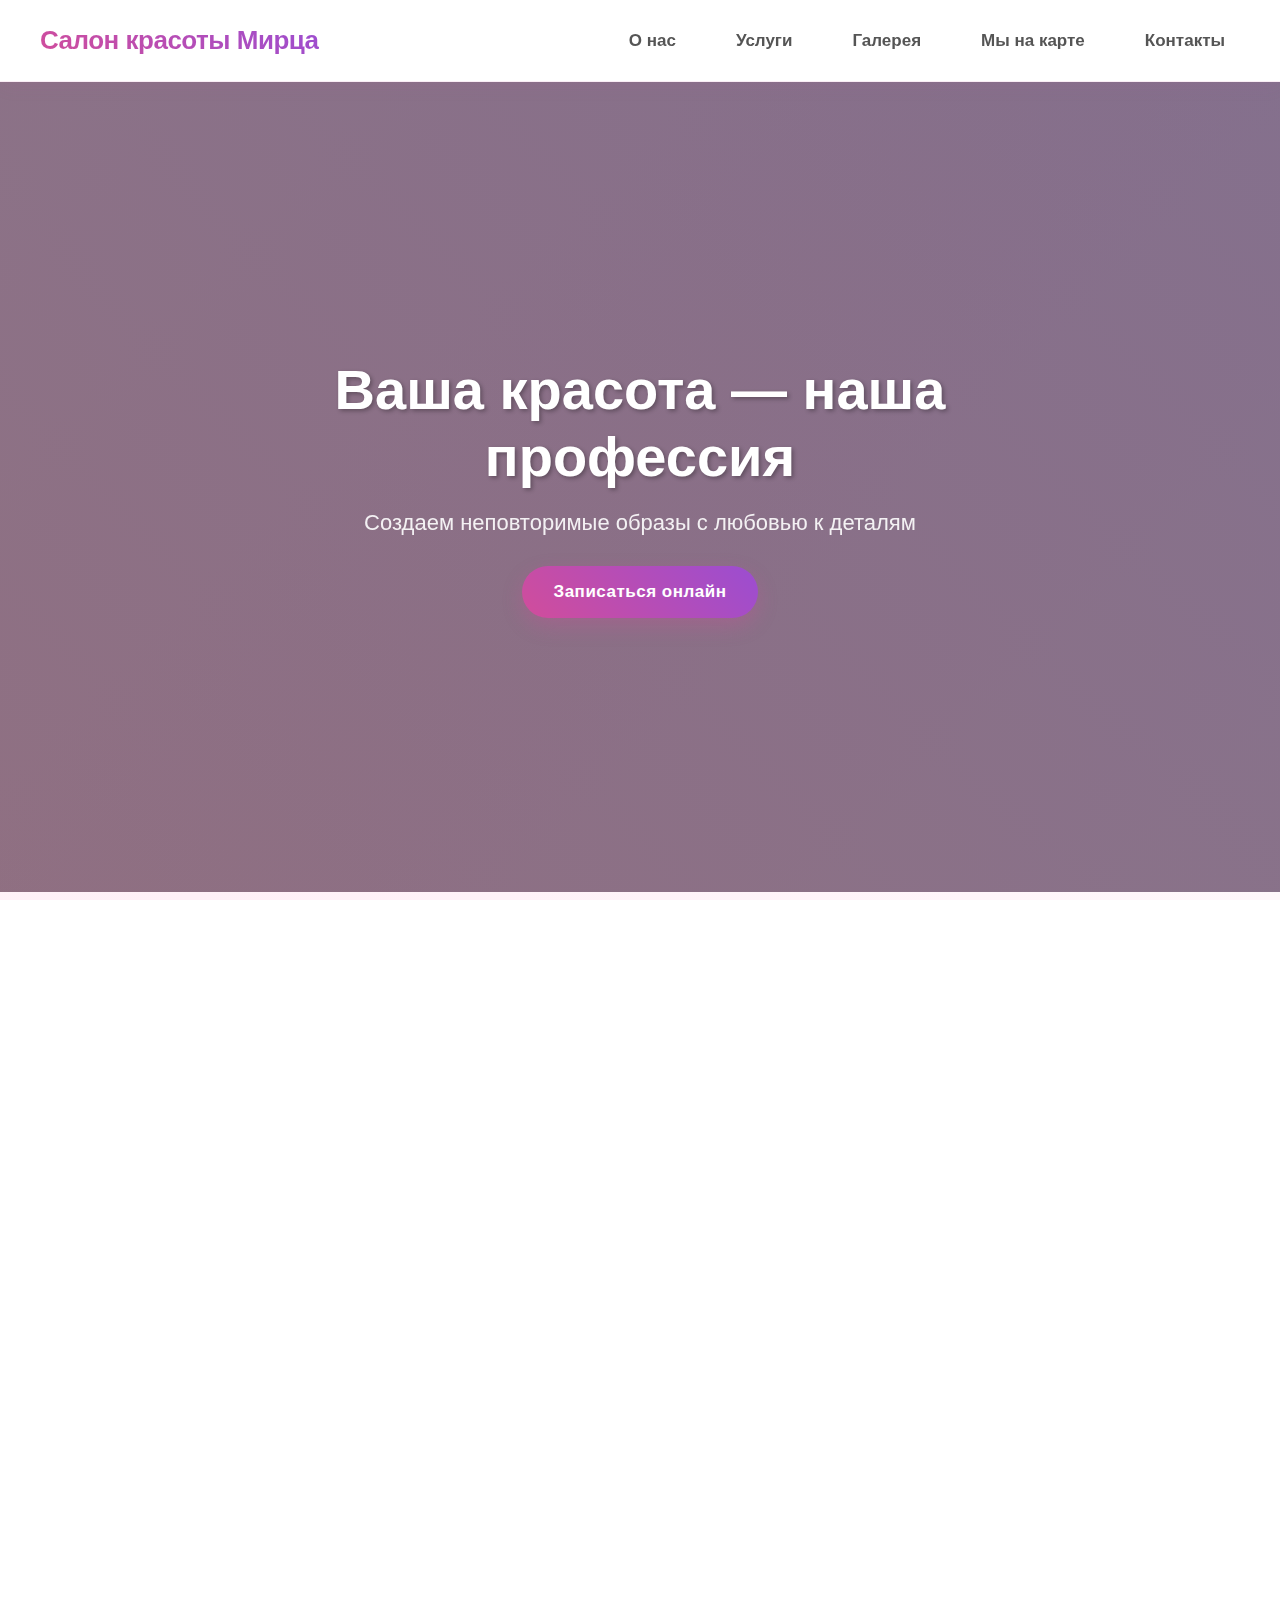
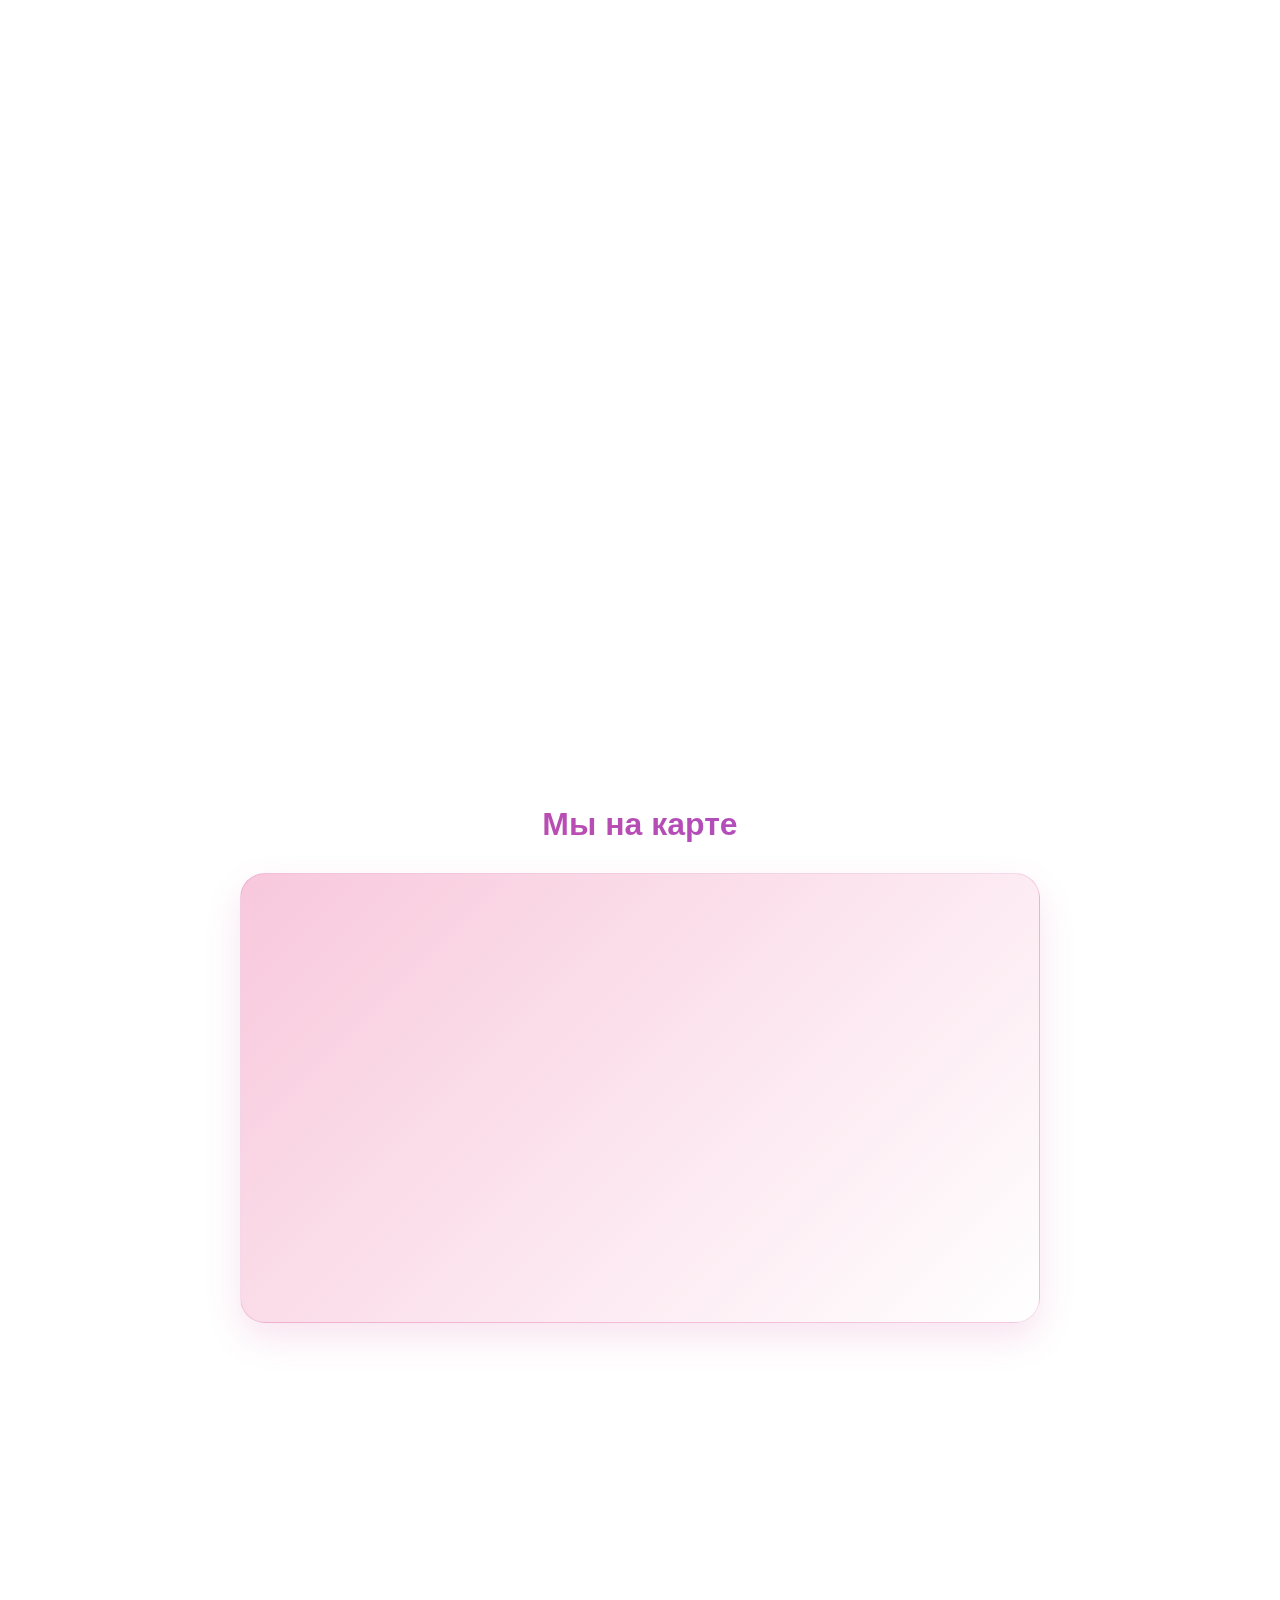
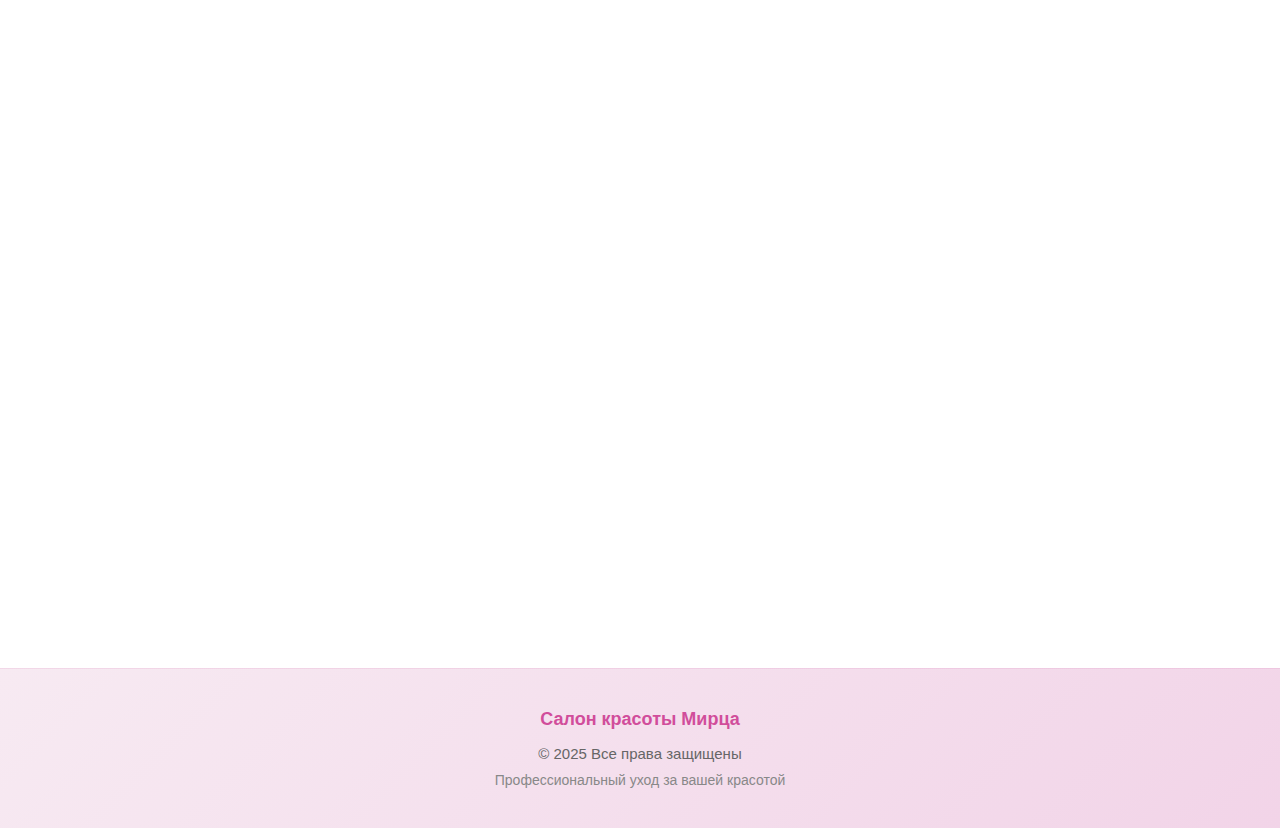
<file: index.html>
<!DOCTYPE html>
<html lang="ru">
<head>
  <meta charset="UTF-8" />
  <meta name="viewport" content="width=device-width, initial-scale=1.0" />
  <title>Салон красоты Мирца | Пятигорск</title>
  <link rel="stylesheet" href="styles.css" />
  <link rel="icon" type="image/x-icon" href="/favicon.ico">
  <meta name="description" content="Профессиональный салон красоты в Пятигорске. Парикмахерские услуги, маникюр, педикюр, косметология. Запишитесь онлайн!">
  
  <style>
    .contact-form input.error-field,
    .contact-form textarea.error-field {
      border-color: #d14d9b;
      box-shadow: 0 0 0 3px rgba(209,77,155,0.1);
    }
    
    /* Дополнительные анимации */
    @keyframes float {
      0%, 100% { transform: translateY(0px); }
      50% { transform: translateY(-10px); }
    }
    
    .floating {
      animation: float 3s ease-in-out infinite;
    }
  </style>
</head>
<body>
	
  <header id="top" class="header">
    <div class="logo">Салон красоты Мирца</div>
    <nav class="nav">
        <a href="#about">О нас</a>
        <a href="#services">Услуги</a>
        <a href="#gallery">Галерея</a>
        <a href="#map">Мы на карте</a>
        <a href="#contacts">Контакты</a>
    </nav>
    <div class="burger">
        <span></span>
        <span></span>
        <span></span>
    </div>
  </header>
  
  <div class="page">
    <section class="hero">
      <h1>Ваша красота — наша профессия</h1>
      <p>Создаем неповторимые образы с любовью к деталям</p>
      <a href="#contacts" class="btn floating">Записаться онлайн</a>
    </section>

    <section id="about" class="section">
      <h2>О нас</h2>
      <p>Салон красоты "Мирца" — это место, где встречаются профессионализм и искусство. Мы создаем красоту, которая подчеркивает вашу индивидуальность, используя только лучшее оборудование и косметику.</p>
    </section>

    <section id="services" class="section">
      <h2>Наши услуги</h2>
      <div class="services-grid">
        <div class="service-card">
          <h3>Парикмахерские услуги</h3>
          <p>Стрижки любой сложности, окрашивание, укладки, лечение и восстановление волос.</p>
        </div>
        <div class="service-card">
          <h3>Маникюр и педикюр</h3>
          <p>Классический, аппаратный маникюр, педикюр, гель-лак, дизайн ногтей любой сложности.</p>
        </div>
        <div class="service-card">
          <h3>Косметология</h3>
          <p>Уходовые процедуры, чистка лица, массажи, пилинги и омолаживающие программы.</p>
        </div>
      </div>
      <a href="#" class="btn" id="openPrice">Смотреть прайс-лист</a>
    </section>

    <section id="gallery" class="section gallery">
      <h2>Наши работы</h2>
      <div class="gallery-grid">
        <img src="images/makeup.png" alt="Профессиональный макияж" />
        <img src="images/styling.png" alt="Стильные укладки" />
        <img src="images/manicure.png" alt="Изысканный маникюр" />
        <img src="images/interior1.png" alt="Уютный интерьер салона" />
      </div>
    </section>

    <section id="map" class="map-section">
      <h2 class="map-title">Мы на карте</h2>
      <div class="map-wrapper">
        <iframe
            src="https://yandex.ru/map-widget/v1/?ll=43.058604%2C44.061598&mode=search&oid=1846280213&ol=biz&z=14.69"
            frameborder="0"
            allowfullscreen="true"
            loading="lazy">
        </iframe>
      </div>
    </section>	

    <section id="contacts" class="section">
      <h2>Записаться на прием</h2>
      <p style="margin-bottom: 40px;">Заполните форму, и мы свяжемся с вами для уточнения деталей</p>
      <p><strong>Адрес:</strong> Московская ул., 99, Пятигорск</p>
      <p><strong>Телефон:</strong> +7 (938) 653-65-65</p>
      <p><strong>Часы работы:</strong> Пн-Вс: 9:00 - 21:00</p>
      
      <form class="contact-form" method="POST" action="telegram.php" novalidate>
        <div class="form-group">
          <input type="text" name="name" id="name" placeholder="Ваше имя" required>
          <div class="error"></div>
        </div>

        <div class="form-group">
          <input type="tel" name="phone" id="phone" placeholder="Ваш телефон" required>
          <div class="error"></div>
        </div>

        <div class="form-group">
          <textarea name="message" id="message" placeholder="Укажите желаемую услугу и удобное время" rows="4" required></textarea>
          <div class="error"></div>
        </div>

        <button type="submit">Отправить заявку</button>
      </form>
    </section>

    <footer class="footer">
      <p style="font-size: 18px; margin-bottom: 15px; font-weight: 600; color: var(--primary);">Салон красоты Мирца</p>
      <p>© 2025 Все права защищены</p>
      <p style="margin-top: 10px; font-size: 14px; color: #888;">Профессиональный уход за вашей красотой</p>
    </footer>
    
    <script src="validate.js"></script>
    <script src="menu.js"></script>
    
    <script>
      // Автоматическое обновление версии CSS
      const cssLink = document.querySelector('link[href="styles.css"]');
      if (cssLink) {
        const version = Date.now();
        cssLink.href = `styles.css?v=${version}`;
      }
      
      // Плавный скролл при загрузке с якорем
      window.addEventListener('load', function() {
        if (window.location.hash) {
          setTimeout(() => {
            const element = document.querySelector(window.location.hash);
            if (element) {
              window.scrollTo({
                top: element.offsetTop - 100,
                behavior: 'smooth'
              });
            }
          }, 100);
        }
      });
    </script>
  </div>
  
  <div class="menu-overlay"></div>
  
  <div class="price-modal" id="priceModal">
    <div class="price-modal__content">
      <button class="price-modal__close" id="closePrice">×</button>
      <h2>Наши услуги</h2>
      <p class="price-modal__subtitle">Выберите процедуру и запишитесь прямо сейчас. Мы гарантируем качество и профессиональный подход</p>

      <div class="price-grid">

        <div class="price-card">
          <div class="price-card__label hair">
            <div class="service-name">Укладка волос</div>
          </div>        
          <p class="price-card__description">Профессиональная укладка с использованием премиальной косметики. Создаем идеальную форму и объем, подчеркивая вашу индивидуальность.</p>
          <div class="price-card__footer">
            <span class="price-card__price">2000 ₽</span>
            <a href="#contacts" class="price-card__action close-price-btn">Записаться</a>
          </div>
        </div>

        <div class="price-card">
          <div class="price-card__label hair">
            <div class="service-name">Укладка локоны</div>
          </div>
          <p class="price-card__description">Романтичные локоны на брашинг для особых случаев. Долговечная укладка с максимальным объемом и естественным блеском.</p>
          <div class="price-card__footer">
            <span class="price-card__price">1400 ₽</span>
            <a href="#contacts" class="price-card__action close-price-btn">Записаться</a>
          </div>
        </div>

        <div class="price-card">
          <div class="price-card__label hair">
            <div class="service-name">Вечерняя укладка</div>
          </div>
          <p class="price-card__description">Элегантная укладка для важных мероприятий. Создаем сложные прически с учетом особенностей ваших волос.</p>
          <div class="price-card__footer">
            <span class="price-card__price">1200 ₽</span>
            <a href="#contacts" class="price-card__action close-price-btn">Записаться</a>
          </div>
        </div>

        <div class="price-card">
          <div class="price-card__label hair">
            <div class="service-name">Женская стрижка</div>
          </div>
          <p class="price-card__description">Индивидуальный подбор стрижки с учетом формы лица, типа волос и ваших пожеланий. Консультация стилиста включена.</p>
          <div class="price-card__footer">
            <span class="price-card__price">1800 ₽</span>
            <a href="#contacts" class="price-card__action close-price-btn">Записаться</a>
          </div>
        </div>

        <div class="price-card">
          <div class="price-card__label hair">
            <div class="service-name">Мужская стрижка</div>
          </div>
          <p class="price-card__description">Стильные мужские стрижки любой сложности. Используем только профессиональное оборудование и филировочные техники.</p>
          <div class="price-card__footer">
            <span class="price-card__price">1000 ₽</span>
            <a href="#contacts" class="price-card__action close-price-btn">Записаться</a>
          </div>
        </div>

        <div class="price-card">
          <div class="price-card__label hair">
            <div class="service-name">Окрашивание</div>
          </div>
          <p class="price-card__description">Окрашивание в один тон премиальными красками. Бережное отношение к волосам, стойкий цвет и насыщенный блеск.</p>
          <div class="price-card__footer">
            <span class="price-card__price">3500 ₽</span>
            <a href="#contacts" class="price-card__action close-price-btn">Записаться</a>
          </div>
        </div>

        <div class="price-card">
          <div class="price-card__label hair">
            <div class="service-name">Сложное окрашивание</div>
          </div>
          <p class="price-card__description">AirTouch, Balayage, Shatush, Ombre. Индивидуальный подбор техники и оттенков для создания модного градиента.</p>
          <div class="price-card__footer">
            <span class="price-card__price">от 6000 ₽</span>
            <a href="#contacts" class="price-card__action close-price-btn">Записаться</a>
          </div>
        </div>

        <div class="price-card">
          <div class="price-card__label hair">
            <div class="service-name">Ботокс / Кератин</div>
          </div>
          <p class="price-card__description">Восстановление структуры волос, устранение пористости, гладкость и блеск на 2-3 месяца. Защита от повреждений.</p>
          <div class="price-card__footer">
            <span class="price-card__price">3000 ₽</span>
            <a href="#contacts" class="price-card__action close-price-btn">Записаться</a>
          </div>
        </div>

        <div class="price-card">
          <div class="price-card__label nails">
            <div class="service-name">Классический маникюр</div>
          </div>
          <p class="price-card__description">Аккуратная обработка кутикулы, придание формы, полировка. Идеальный уход за натуральными ногтями.</p>
          <div class="price-card__footer">
            <span class="price-card__price">900 ₽</span>
            <a href="#contacts" class="price-card__action close-price-btn">Записаться</a>
          </div>
        </div>

        <div class="price-card">
          <div class="price-card__label nails">
            <div class="service-name">Маникюр с покрытием</div>
          </div>
          <p class="price-card__description">Комбинированный маникюр с гель-лаком. Стойкое покрытие до 3 недель, укрепление ногтевой пластины.</p>
          <div class="price-card__footer">
            <span class="price-card__price">1600 ₽</span>
            <a href="#contacts" class="price-card__action close-price-btn">Записаться</a>
          </div>
        </div>

        <div class="price-card">
          <div class="price-card__label nails">
            <div class="service-name">Педикюр</div>
          </div>
          <p class="price-card__description">Комплексный уход за стопами: обработка кожи, ногтей, удаление натоптышей. Расслабляющая процедура.</p>
          <div class="price-card__footer">
            <span class="price-card__price">1800 ₽</span>
            <a href="#contacts" class="price-card__action close-price-btn">Записаться</a>
          </div>
        </div>

        <div class="price-card">
          <div class="price-card__label cosmetology">
            <div class="service-name">Уход за лицом</div>
          </div>
          <p class="price-card__description">Профессиональная чистка, увлажнение, питание и лифтинг. Индивидуальный подбор косметики для вашего типа кожи.</p>
          <div class="price-card__footer">
            <span class="price-card__price">2500 ₽</span>
            <a href="#contacts" class="price-card__action close-price-btn">Записаться</a>
          </div>
        </div>

      </div>
    </div>
  </div>
</body>
</html>
</file>
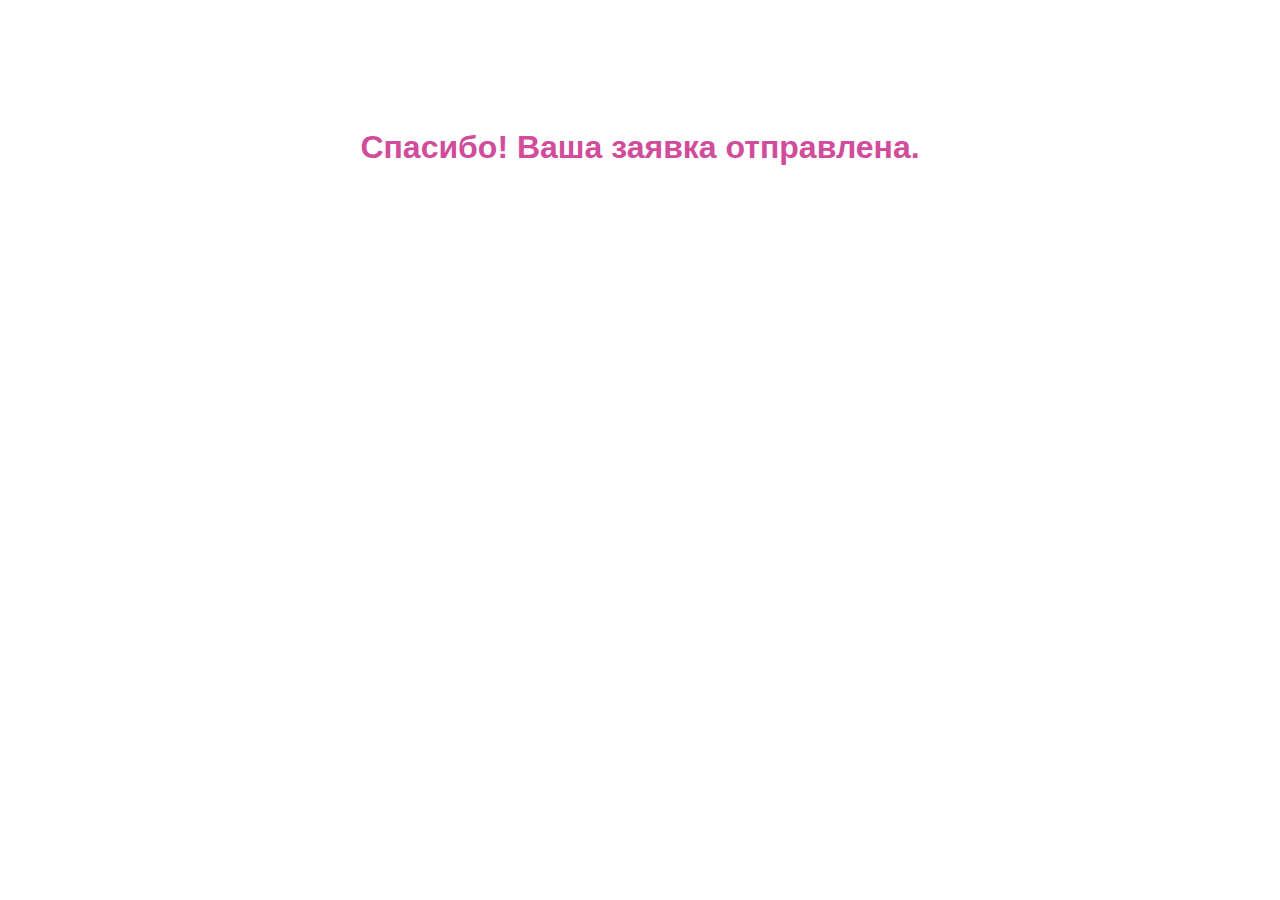
<file: thankyou.html>
<!DOCTYPE html>
<html lang="ru">
<head>
  <meta charset="UTF-8">
  <title>Спасибо!</title>
  <style>
    body {
      font-family: sans-serif;
      text-align: center;
      padding-top: 100px;
      color: #d14d9b;
    }
  </style>
</head>
<body>
  <h1>Спасибо! Ваша заявка отправлена.</h1>
</body>
</html>
</file>
<file: styles.css>
/* Основные стили для сайта-визитки салона красоты */

* {
  margin: 0;
  padding: 0;
  box-sizing: border-box;
  font-family: "Segoe UI", "SF Pro Display", -apple-system, BlinkMacSystemFont, sans-serif;
}

:root {
  --primary: #d14d9b;
  --primary-dark: #b83f87;
  --primary-light: #f8c8dc;
  --secondary: #9b4dd1;
  --accent: #ff6b9d;
  --bg: linear-gradient(135deg, #fff7fb 0%, #fff0f7 50%, #fff7fb 100%);
  --white: #fff;
  --gray: #666;
  --light-gray: #f5f5f7;
  --card-bg: rgba(255, 255, 255, 0.9);
  --shadow: 0 10px 30px rgba(209, 77, 155, 0.1);
  --shadow-hover: 0 20px 40px rgba(209, 77, 155, 0.15);
}

body {
  background: var(--bg);
  color: #333;
  overflow-x: hidden;
  min-height: 100vh;
  background-attachment: fixed;
}

/* HEADER */
.header {
  display: flex;
  justify-content: space-between;
  align-items: center;
  padding: 20px 40px;
  background: rgba(255, 255, 255, 0.95);
  backdrop-filter: blur(10px);
  -webkit-backdrop-filter: blur(10px);
  box-shadow: 0 2px 20px rgba(209, 77, 155, 0.08);
  position: sticky;
  top: 0;
  z-index: 2000;
  border-bottom: 1px solid rgba(209, 77, 155, 0.1);
}

.logo {
  font-size: 26px;
  font-weight: 800;
  color: var(--primary);
  cursor: pointer;
  transition: all 0.3s ease;
  padding: 5px 0;
  user-select: none;
  letter-spacing: -0.5px;
  background: linear-gradient(45deg, var(--primary), var(--secondary));
  -webkit-background-clip: text;
  -webkit-text-fill-color: transparent;
  background-clip: text;
}

.logo:hover {
  opacity: 0.9;
  transform: scale(1.02);
}

/* HERO */
.hero {
  background: linear-gradient(rgba(0,0,0,0.5), rgba(0,0,0,0.5)), 
              url('https://images.unsplash.com/photo-1560066984-138dadb4c035?ixlib=rb-4.0.3&ixid=M3wxMjA3fDB8MHxwaG90by1wYWdlfHx8fGVufDB8fHx8fA%3D%3D&auto=format&fit=crop&w=1920&q=80') no-repeat center/cover;
  height: 90vh;
  display: flex;
  flex-direction: column;
  justify-content: center;
  align-items: center;
  text-align: center;
  color: white;
  padding: 20px;
  position: relative;
  overflow: hidden;
}

.hero::before {
  content: '';
  position: absolute;
  top: 0;
  left: 0;
  right: 0;
  bottom: 0;
  background: linear-gradient(45deg, 
              rgba(209, 77, 155, 0.2) 0%,
              rgba(155, 77, 209, 0.2) 100%);
  z-index: 1;
}

.hero h1 {
  font-size: 56px;
  margin-bottom: 20px;
  font-weight: 800;
  line-height: 1.2;
  text-shadow: 2px 2px 4px rgba(0,0,0,0.3);
  position: relative;
  z-index: 2;
  max-width: 800px;
}

.hero p {
  font-size: 22px;
  margin-bottom: 30px;
  font-weight: 300;
  opacity: 0.9;
  position: relative;
  z-index: 2;
  max-width: 600px;
}

/* ОБЩАЯ КНОПКА */
.btn {
  background: linear-gradient(45deg, var(--primary), var(--secondary));
  padding: 16px 32px;
  border-radius: 30px;
  color: white;
  text-decoration: none;
  transition: all 0.3s ease;
  display: inline-block;
  font-weight: 600;
  font-size: 17px;
  border: none;
  cursor: pointer;
  position: relative;
  z-index: 2;
  box-shadow: 0 8px 20px rgba(209, 77, 155, 0.3);
  letter-spacing: 0.5px;
  overflow: hidden;
}

.btn::before {
  content: '';
  position: absolute;
  top: 0;
  left: -100%;
  width: 100%;
  height: 100%;
  background: linear-gradient(90deg, transparent, rgba(255,255,255,0.2), transparent);
  transition: 0.5s;
}

.btn:hover {
  transform: translateY(-3px) scale(1.05);
  box-shadow: 0 12px 25px rgba(209, 77, 155, 0.4);
}

.btn:hover::before {
  left: 100%;
}

/* GENERAL SECTIONS */
.section {
  padding: 80px 40px;
  text-align: center;
  position: relative;
}

.section h2 {
  font-size: 42px;
  margin-bottom: 25px;
  background: linear-gradient(45deg, var(--primary), var(--secondary));
  -webkit-background-clip: text;
  -webkit-text-fill-color: transparent;
  background-clip: text;
  font-weight: 800;
  letter-spacing: -1px;
}

.section p {
  font-size: 18px;
  line-height: 1.6;
  color: #555;
  max-width: 700px;
  margin: 0 auto;
}

/* ================================ */
/* SERVICES SECTION */
/* ================================ */

#services {
  padding-bottom: 50px;
  background: var(--light-gray);
  border-radius: 0 0 40px 40px;
}

.services-grid {
  display: grid;
  grid-template-columns: repeat(auto-fit, minmax(280px, 1fr));
  gap: 25px;
  margin-top: 30px;
  margin-bottom: 20px;
}

.service-card {
  padding: 30px 25px;
  background: var(--white);
  border-radius: 20px;
  transition: all 0.4s cubic-bezier(0.175, 0.885, 0.32, 1.275);
  border: 1px solid rgba(209, 77, 155, 0.1);
  box-shadow: var(--shadow);
  backdrop-filter: blur(10px);
  -webkit-backdrop-filter: blur(10px);
  position: relative;
  overflow: hidden;
}

.service-card::before {
  content: '';
  position: absolute;
  top: 0;
  left: 0;
  right: 0;
  height: 4px;
  background: linear-gradient(90deg, var(--primary), var(--secondary));
  transform: scaleX(0);
  transition: transform 0.4s ease;
}

.service-card:hover {
  transform: translateY(-10px) scale(1.02);
  box-shadow: var(--shadow-hover);
}

.service-card:hover::before {
  transform: scaleX(1);
}

.service-card h3 {
  color: var(--primary);
  margin-bottom: 15px;
  font-size: 22px;
  font-weight: 700;
}

.service-card p {
  color: var(--gray);
  line-height: 1.6;
  font-size: 16px;
  margin: 0;
}

/* Кнопка Прайс услуг */
#openPrice {
  display: inline-block;
  margin-top: 25px;
  text-align: center;
  padding: 14px 32px;
  font-size: 17px;
  font-weight: 600;
  background: linear-gradient(45deg, var(--primary), var(--secondary));
  box-shadow: 0 8px 20px rgba(209, 77, 155, 0.25);
  border-radius: 25px;
  border: none;
  transition: all 0.4s cubic-bezier(0.175, 0.885, 0.32, 1.275);
  color: white;
  text-decoration: none;
  position: relative;
  overflow: hidden;
}

#openPrice:hover {
  transform: translateY(-3px) scale(1.05);
  box-shadow: 0 12px 25px rgba(209, 77, 155, 0.35);
}

/* GALLERY */
.gallery-grid {
  display: grid;
  grid-template-columns: repeat(auto-fit, minmax(280px, 1fr));
  gap: 25px;
  margin-top: 40px;
}

.gallery-grid img {
  width: 100%;
  border-radius: 20px;
  box-shadow: 0 10px 30px rgba(0,0,0,0.1);
  transition: all 0.4s cubic-bezier(0.175, 0.885, 0.32, 1.275);
  filter: grayscale(20%);
}

.gallery-grid img:hover {
  transform: scale(1.05);
  box-shadow: 0 20px 40px rgba(0,0,0,0.2);
  filter: grayscale(0%);
  z-index: 10;
}

/* CONTACT FORM */
.contact-form {
  display: flex;
  flex-direction: column;
  width: 100%;
  max-width: 500px;
  margin: 30px auto 0;
  background: var(--white);
  padding: 40px;
  border-radius: 25px;
  box-shadow: var(--shadow);
  border: 1px solid rgba(209, 77, 155, 0.1);
}

.form-group {
  display: flex;
  flex-direction: column;
  width: 100%;
  margin-bottom: 20px;
}

.contact-form input,
.contact-form textarea {
  width: 100%;
  padding: 18px 20px;
  border-radius: 15px;
  border: 2px solid rgba(209, 77, 155, 0.1);
  font-size: 16px;
  transition: all 0.3s ease;
  background: rgba(249, 249, 249, 0.8);
}

.contact-form input:focus,
.contact-form textarea:focus {
  outline: none;
  border-color: var(--primary);
  box-shadow: 0 0 0 3px rgba(209, 77, 155, 0.1);
  background: white;
  transform: translateY(-2px);
}

.contact-form button {
  background: linear-gradient(45deg, var(--primary), var(--secondary));
  color: white;
  padding: 18px;
  border-radius: 15px;
  cursor: pointer;
  transition: all 0.4s ease;
  border: none;
  font-size: 18px;
  font-weight: 600;
  margin-top: 20px;
  letter-spacing: 0.5px;
  box-shadow: 0 8px 20px rgba(209, 77, 155, 0.3);
}

.contact-form button:hover {
  transform: translateY(-3px) scale(1.02);
  box-shadow: 0 12px 25px rgba(209, 77, 155, 0.4);
}

/* FOOTER */
.footer {
  text-align: center;
  padding: 40px;
  background: linear-gradient(135deg, #f7eaf2 0%, #f2d4e8 100%);
  color: #666;
  margin-top: 80px;
  font-size: 15px;
  border-top: 1px solid rgba(209, 77, 155, 0.1);
}

/* MAP SECTION */
.map-section {
  text-align: center;
  margin-top: 40px;
}

.map-title {
  font-size: 32px;
  font-weight: 800;
  margin-bottom: 30px;
  background: linear-gradient(45deg, var(--primary), var(--secondary));
  -webkit-background-clip: text;
  -webkit-text-fill-color: transparent;
  background-clip: text;
}

/* MAP WRAPPER */
.map-wrapper {
  width: 100%;
  max-width: 800px;
  height: 450px;
  margin: 0 auto;
  border-radius: 25px;
  overflow: hidden;
  background: linear-gradient(135deg, var(--primary-light), #fff);
  box-shadow: 0 15px 35px rgba(209, 77, 155, 0.15);
  transition: all 0.4s ease;
  border: 1px solid rgba(209, 77, 155, 0.2);
}

.map-wrapper:hover {
  box-shadow: 0 20px 40px rgba(209, 77, 155, 0.25);
  transform: translateY(-5px);
}

.map-wrapper iframe {
  width: 100%;
  height: 100%;
  border: none;
  display: block;
}

/* ================================ */
/* 🌫 OVERLAY */
/* ================================ */
.menu-overlay {
  position: fixed;
  inset: 0;
  background: rgba(255, 247, 251, 0.8);
  backdrop-filter: blur(8px);
  -webkit-backdrop-filter: blur(8px);
  opacity: 0;
  visibility: hidden;
  transition: opacity 0.3s ease, visibility 0.3s ease;
  z-index: 999;
  pointer-events: none;
}

.menu-overlay.active {
  opacity: 1;
  visibility: visible;
  pointer-events: auto;
}

/* ================================ */
/* 🍔 BURGER MENU */
/* ================================ */

.burger {
  display: none;
  flex-direction: column;
  width: 32px;
  cursor: pointer;
  z-index: 2001;
  position: relative;
}

.burger span {
  height: 3px;
  background: linear-gradient(45deg, var(--primary), var(--secondary));
  margin: 5px 0;
  border-radius: 3px;
  transition: 0.3s ease;
  width: 100%;
}

.burger.active span:nth-child(1) {
  transform: translateY(10px) rotate(45deg);
}
.burger.active span:nth-child(2) {
  opacity: 0;
}
.burger.active span:nth-child(3) {
  transform: translateY(-10px) rotate(-45deg);
}

/* ================================ */
/* 📱 МОБИЛЬНАЯ ВЕРСИЯ */
/* ================================ */
@media (max-width: 768px) {
  .burger {
    display: flex;
  }
  
  .nav {
    position: fixed;
    top: 80px;
    right: -280px;
    width: 250px;
    background: rgba(255, 255, 255, 0.95);
    backdrop-filter: blur(20px);
    -webkit-backdrop-filter: blur(20px);
    padding: 30px;
    box-shadow: 0 10px 40px rgba(0,0,0,0.15);
    border-radius: 20px 0 0 20px;
    display: flex;
    flex-direction: column;
    transition: right 0.4s cubic-bezier(0.175, 0.885, 0.32, 1.275);
    z-index: 2000;
    border: 1px solid rgba(209, 77, 155, 0.1);
  }
  
  .nav.open {
    right: 20px;
  }
  
  .nav a {
    margin: 15px 0;
    font-size: 18px;
    color: #444;
    text-decoration: none;
    transition: all 0.3s ease;
    font-weight: 600;
    padding: 10px 15px;
    border-radius: 10px;
  }
  
  .nav a:hover {
    color: var(--primary);
    background: rgba(209, 77, 155, 0.1);
    transform: translateX(5px);
  }
}

/* ================================ */
/* 💻 ДЕСКТОПНАЯ ВЕРСИЯ */
/* ================================ */
@media (min-width: 769px) {
  .nav {
    display: flex;
    gap: 30px;
    position: static;
    background: none;
    box-shadow: none;
    padding: 0;
  }
  
  .nav a {
    margin: 0;
    font-size: 17px;
    color: #555;
    text-decoration: none;
    transition: all 0.3s ease;
    padding: 8px 15px;
    font-weight: 600;
    border-radius: 10px;
    position: relative;
  }
  
  .nav a::after {
    content: '';
    position: absolute;
    bottom: 0;
    left: 50%;
    width: 0;
    height: 2px;
    background: linear-gradient(90deg, var(--primary), var(--secondary));
    transition: all 0.3s ease;
    transform: translateX(-50%);
  }
  
  .nav a:hover {
    color: var(--primary);
  }
  
  .nav a:hover::after {
    width: 80%;
  }
  
  .burger {
    display: none;
  }
}

/* ================================ */
/* ✨ АНИМАЦИИ И ЭФФЕКТЫ */
/* ================================ */

.section {
  opacity: 0;
  transform: translateY(40px);
  transition: opacity 0.8s ease, transform 0.8s ease;
}

.section.visible {
  opacity: 1;
  transform: translateY(0);
}

html {
  scroll-behavior: smooth;
  scroll-padding-top: 80px;
}

[id] {
  scroll-margin-top: 80px;
}

/* ================================ */
/* 💎 PRICE MODAL - СУПЕР СТИЛЬНЫЙ */
/* ================================ */

.price-modal {
  position: fixed;
  inset: 0;
  background: rgba(255, 247, 251, 0.9);
  backdrop-filter: blur(15px);
  -webkit-backdrop-filter: blur(15px);
  opacity: 0;
  visibility: hidden;
  transition: all 0.4s cubic-bezier(0.175, 0.885, 0.32, 1.275);
  z-index: 3000;
  display: flex;
  align-items: center;
  justify-content: center;
  padding: 30px;
}

.price-modal.active {
  opacity: 1;
  visibility: visible;
}

.price-modal__content {
  background: linear-gradient(135deg, rgba(255, 255, 255, 0.95) 0%, rgba(255, 245, 250, 0.95) 100%);
  width: 100%;
  max-width: 1200px;
  padding: 50px;
  border-radius: 30px;
  position: relative;
  box-shadow: 0 25px 60px rgba(209, 77, 155, 0.15);
  max-height: 90vh;
  overflow-y: auto;
  border: 1px solid rgba(209, 77, 155, 0.2);
  backdrop-filter: blur(20px);
  -webkit-backdrop-filter: blur(20px);
}

.price-modal__close {
  position: absolute;
  top: 25px;
  right: 30px;
  background: linear-gradient(45deg, var(--primary), var(--secondary));
  border: none;
  font-size: 28px;
  cursor: pointer;
  color: white;
  line-height: 1;
  padding: 0;
  width: 40px;
  height: 40px;
  display: flex;
  align-items: center;
  justify-content: center;
  border-radius: 50%;
  transition: all 0.3s ease;
  box-shadow: 0 5px 15px rgba(209, 77, 155, 0.3);
  z-index: 10;
}

.price-modal__close:hover {
  transform: rotate(90deg) scale(1.1);
  box-shadow: 0 8px 20px rgba(209, 77, 155, 0.4);
}

.price-modal h2 {
  text-align: center;
  font-size: 48px;
  background: linear-gradient(45deg, var(--primary), var(--secondary));
  -webkit-background-clip: text;
  -webkit-text-fill-color: transparent;
  background-clip: text;
  margin-bottom: 15px;
  font-weight: 800;
  letter-spacing: -1px;
}

.price-modal__subtitle {
  text-align: center;
  color: #777;
  font-size: 18px;
  margin-bottom: 50px;
  max-width: 600px;
  margin-left: auto;
  margin-right: auto;
  line-height: 1.6;
}

/* ================================ */
/* СТИЛЬНЫЕ КАРТОЧКИ ПРАЙСА */
/* ================================ */

.price-grid {
  display: grid;
  grid-template-columns: repeat(auto-fit, minmax(350px, 1fr));
  gap: 30px;
  margin-top: 40px;
}

.price-card {
  background: linear-gradient(135deg, rgba(255, 255, 255, 0.9) 0%, rgba(255, 245, 250, 0.9) 100%);
  border-radius: 25px;
  padding: 30px;
  text-align: left;
  transition: all 0.4s cubic-bezier(0.175, 0.885, 0.32, 1.275);
  border: 1px solid rgba(209, 77, 155, 0.15);
  box-shadow: 0 10px 30px rgba(209, 77, 155, 0.08);
  display: flex;
  flex-direction: column;
  height: 100%;
  position: relative;
  overflow: hidden;
  backdrop-filter: blur(10px);
  -webkit-backdrop-filter: blur(10px);
}

.price-card::before {
  content: '';
  position: absolute;
  top: 0;
  left: 0;
  right: 0;
  height: 5px;
  background: linear-gradient(90deg, var(--primary), var(--secondary), var(--accent));
  transform: scaleX(0);
  transition: transform 0.6s ease;
}

.price-card:hover {
  transform: translateY(-10px) scale(1.02);
  box-shadow: 0 20px 50px rgba(209, 77, 155, 0.2);
  border-color: rgba(209, 77, 155, 0.3);
}

.price-card:hover::before {
  transform: scaleX(1);
}

/* СТИЛЬНЫЕ НАДПИСИ ВМЕСТО ФОТО */
.price-card__label {
  height: 220px;
  border-radius: 20px;
  margin-bottom: 25px;
  position: relative;
  overflow: hidden;
  display: flex;
  align-items: center;
  justify-content: center;
  background: linear-gradient(135deg, 
              rgba(209, 77, 155, 0.1) 0%, 
              rgba(155, 77, 209, 0.1) 50%, 
              rgba(209, 77, 155, 0.1) 100%);
  border: 1px solid rgba(209, 77, 155, 0.2);
}

.price-card__label::before {
  content: '';
  position: absolute;
  inset: 0;
  background: linear-gradient(45deg, 
              transparent 30%, 
              rgba(255, 255, 255, 0.4) 50%, 
              transparent 70%);
  animation: shine 3s infinite linear;
  background-size: 200% 100%;
}

@keyframes shine {
  0% { background-position: -200% 0; }
  100% { background-position: 200% 0; }
}

.price-card__label .service-name {
  position: relative;
  z-index: 2;
  font-size: 32px;
  font-weight: 800;
  text-align: center;
  padding: 30px;
  color: var(--primary);
  text-shadow: 2px 2px 4px rgba(255, 255, 255, 0.8);
  letter-spacing: 1px;
  line-height: 1.3;
  background: linear-gradient(45deg, var(--primary), var(--secondary));
  -webkit-background-clip: text;
  -webkit-text-fill-color: transparent;
  background-clip: text;
}

/* Декоративные элементы для разных категорий */
.price-card__label.hair::after {
  content: '💇‍♀️';
  position: absolute;
  bottom: 15px;
  right: 15px;
  font-size: 28px;
  opacity: 0.3;
}

.price-card__label.nails::after {
  content: '💅';
  position: absolute;
  bottom: 15px;
  right: 15px;
  font-size: 28px;
  opacity: 0.3;
}

.price-card__label.cosmetology::after {
  content: '✨';
  position: absolute;
  bottom: 15px;
  right: 15px;
  font-size: 28px;
  opacity: 0.3;
}

.price-card__description {
  font-size: 16px;
  color: #666;
  line-height: 1.7;
  margin-bottom: 25px;
  flex-grow: 1;
  padding: 0 5px;
}

.price-card__footer {
  display: flex;
  justify-content: space-between;
  align-items: center;
  margin-top: auto;
  padding-top: 20px;
  border-top: 1px solid rgba(209, 77, 155, 0.1);
}

.price-card__price {
  font-size: 32px;
  font-weight: 800;
  background: linear-gradient(45deg, var(--primary), var(--secondary));
  -webkit-background-clip: text;
  -webkit-text-fill-color: transparent;
  background-clip: text;
  letter-spacing: -1px;
}

.price-card__action {
  background: linear-gradient(45deg, var(--primary), var(--secondary));
  color: white;
  border: none;
  padding: 12px 28px;
  border-radius: 20px;
  font-size: 16px;
  font-weight: 600;
  cursor: pointer;
  transition: all 0.3s ease;
  text-decoration: none;
  display: inline-block;
  box-shadow: 0 5px 15px rgba(209, 77, 155, 0.3);
  position: relative;
  overflow: hidden;
}

.price-card__action:hover {
  transform: translateY(-3px) scale(1.05);
  box-shadow: 0 10px 25px rgba(209, 77, 155, 0.4);
}

/* ================================ */
/* АДАПТИВ */
/* ================================ */

@media (max-width: 992px) {
  .price-grid {
    grid-template-columns: repeat(auto-fit, minmax(300px, 1fr));
    gap: 25px;
  }
  
  .price-card__label {
    height: 180px;
  }
  
  .price-card__label .service-name {
    font-size: 28px;
    padding: 20px;
  }
}

@media (max-width: 768px) {
  .price-modal__content {
    padding: 30px 20px;
    margin: 10px;
    border-radius: 25px;
  }
  
  .price-grid {
    grid-template-columns: 1fr;
    gap: 20px;
  }
  
  .price-modal h2 {
    font-size: 36px;
  }
  
  .price-card__label {
    height: 160px;
  }
  
  .price-card__label .service-name {
    font-size: 24px;
  }
  
  .price-card__price {
    font-size: 28px;
  }
  
  .header {
    padding: 15px 20px;
  }
  
  .hero h1 {
    font-size: 36px;
  }
  
  .hero p {
    font-size: 18px;
  }
  
  .section {
    padding: 50px 20px;
  }
  
  .section h2 {
    font-size: 32px;
  }
  
  .service-card {
    padding: 25px 20px;
  }
  
  #openPrice {
    padding: 12px 28px;
  }
  
  .contact-form {
    padding: 30px 20px;
  }
}

@media (max-width: 480px) {
  .price-modal__content {
    padding: 25px 15px;
  }
  
  .price-card {
    padding: 25px 20px;
  }
  
  .price-card__label {
    height: 140px;
  }
  
  .price-card__label .service-name {
    font-size: 20px;
    padding: 15px;
  }
  
  .price-modal h2 {
    font-size: 28px;
  }
  
  .price-card__price {
    font-size: 24px;
  }
  
  .price-card__action {
    padding: 10px 20px;
    font-size: 14px;
  }
  
  .hero h1 {
    font-size: 28px;
  }
  
  .logo {
    font-size: 22px;
  }
}
</file>
